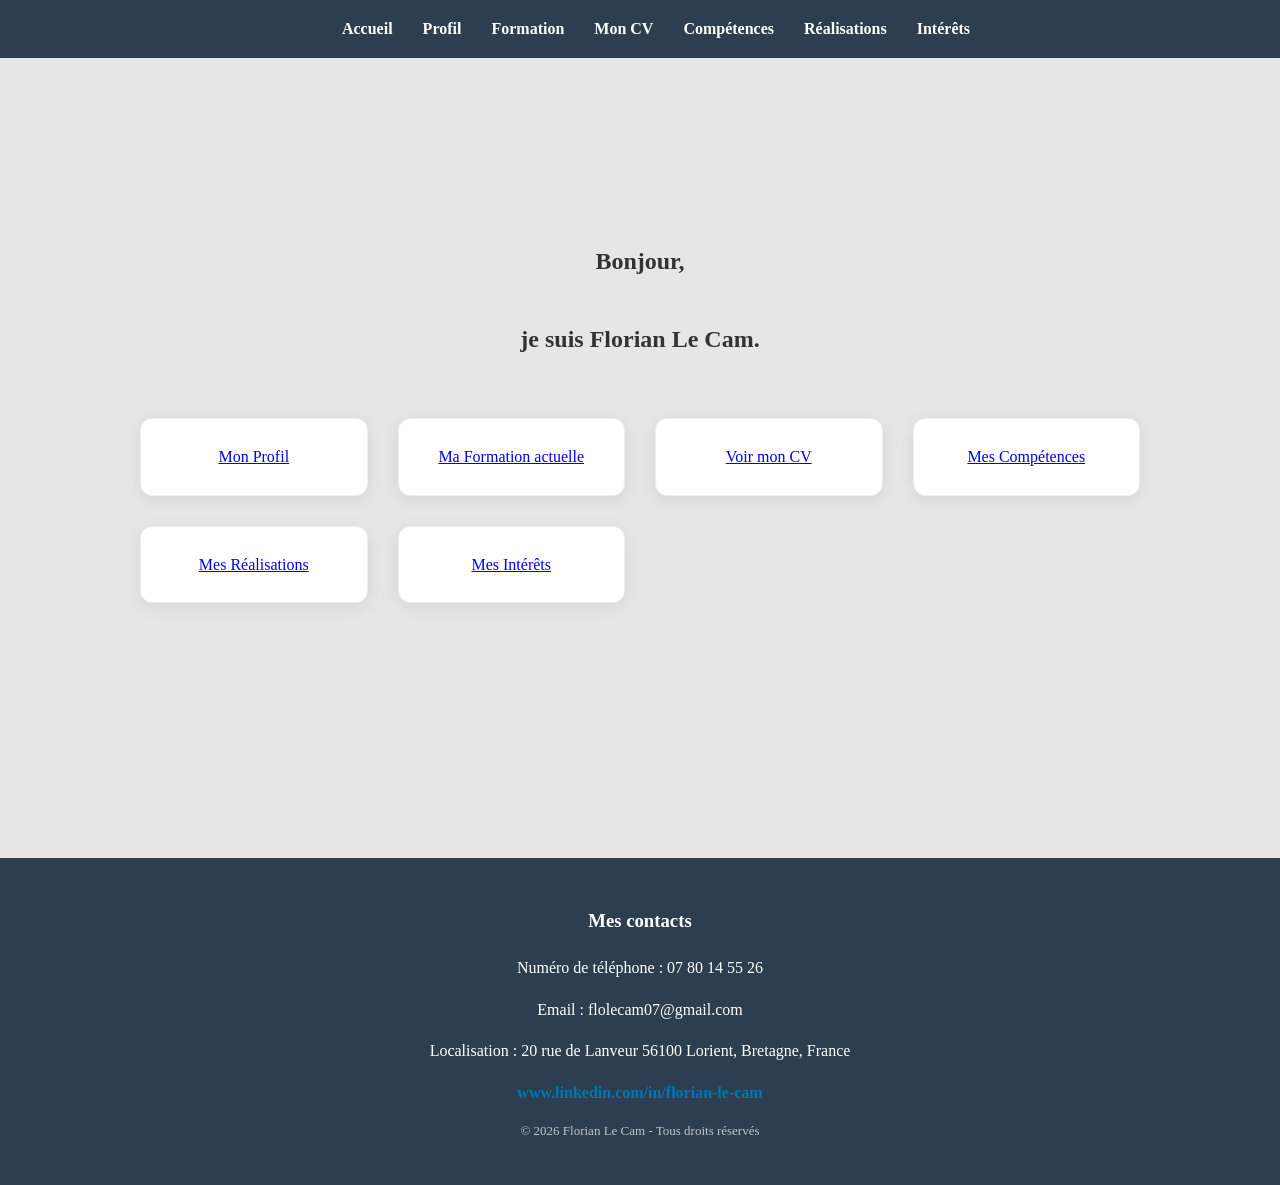
<file: index.html>
<!DOCTYPE html>
<html lang="fr">
<head>
    <meta charset="UTF-8">
    <title>Mon Portfolio | Accueil</title>
    <link rel="stylesheet" href="style.css">
</head>
<body>
    <nav>
        <ul>
            <li><a href="index.html">Accueil</a></li>
            <li><a href="profil.html">Profil</a></li>
            <li><a href="ENSIBS.html">Formation</a></li>
            <li><a href="cv.html">Mon CV</a></li>
            <li><a href="competences.html">Compétences</a></li>
            <li><a href="realisations.html">Réalisations</a></li>
            <li><a href="interets.html">Intérêts</a></li>
        </ul>
    </nav>

    <section class="moi">
        <h1>Bonjour,</h1>
        <h1>je suis Florian Le Cam.</h1>
        <div class="comp-grille">
            <a href="profil.html" class="comp">Mon Profil</a>
            <a href="ENSIBS.html" class="comp">Ma Formation actuelle</a>
            <a href="cv.html" class="comp">Voir mon CV</a>
            <a href="competences.html" class="comp">Mes Compétences</a>
            <a href="realisations.html" class="comp">Mes Réalisations</a>
            <a href="interets.html" class="comp">Mes Intérêts</a>
        </div>
    </section>
    <footer>
            <h3>Mes contacts</h3>
            <p>Numéro de téléphone : 07 80 14 55 26</p>
            <p>Email : flolecam07@gmail.com</p>
            <p>Localisation : 20 rue de Lanveur 56100 Lorient, Bretagne, France</p>
            <p>
            <a href="https://www.linkedin.com/in/florian-le-cam" target="_blank" style="text-decoration: none; color: #0077b5; font-weight: bold;">
            www.linkedin.com/in/florian-le-cam
            </a></p>
    <p class="copyright">&copy; 2026 Florian Le Cam - Tous droits réservés</p>
</footer>

</body>
</html>
</file>
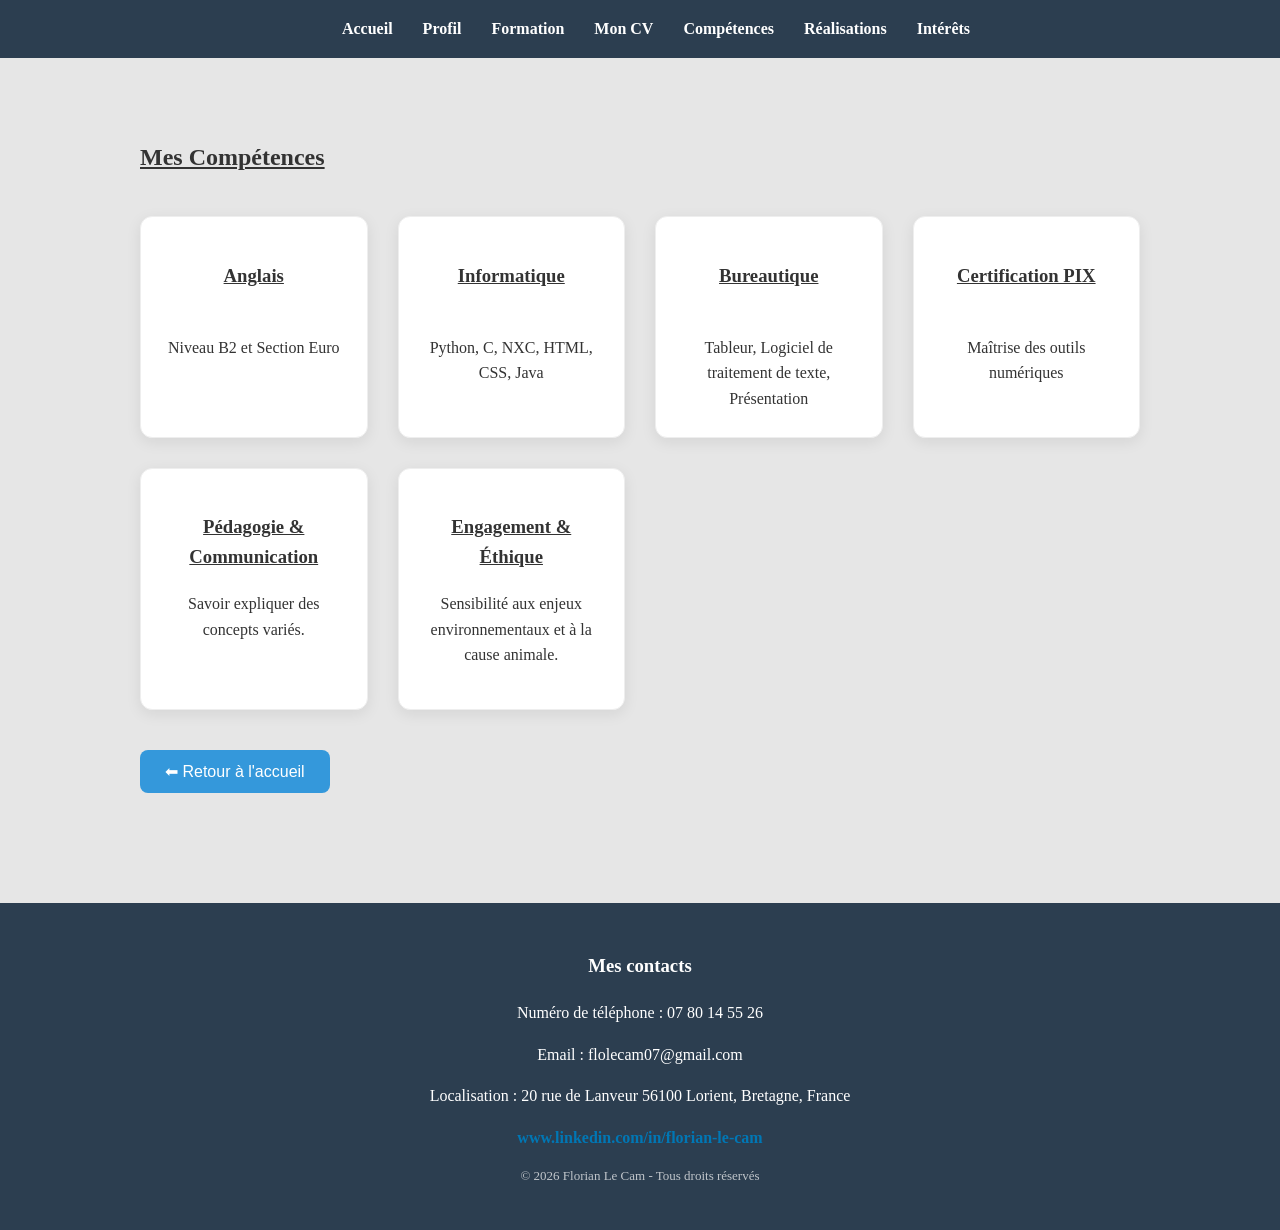
<file: competences.html>
<!DOCTYPE html>
<html lang="fr">
<head>
    <meta charset="UTF-8">
    <meta name="viewport" content="width=device-width, initial-scale=1.0">
    <title>Mes Compétences | Florian Le Cam</title>
    <link rel="stylesheet" href="style.css">
</head>
<body>
    <nav>
        <ul>
            <li><a href="index.html">Accueil</a></li>
            <li><a href="profil.html">Profil</a></li>
            <li><a href="ENSIBS.html">Formation</a></li>
            <li><a href="cv.html">Mon CV</a></li>
            <li><a href="competences.html">Compétences</a></li>
            <li><a href="realisations.html">Réalisations</a></li>
            <li><a href="interets.html">Intérêts</a></li>
        </ul>
    </nav>

    <main>
        <section id="competences">
            <h2><U>Mes Compétences</U></h2>
            
            <div class="comp-grille">
                <div class="comp"><h3><U>Anglais</U></h3><br>Niveau B2 et Section Euro</div>
                <div class="comp"><h3><U>Informatique</U></h3><br>Python, C, NXC, HTML, CSS, Java</div>
                <div class="comp"><h3><U>Bureautique</U></h3><br>Tableur, Logiciel de traitement de texte, Présentation</div>
                <div class="comp"><h3><U>Certification PIX</U></h3><br>Maîtrise des outils numériques</div>

                <div class="comp">
                    <h3><U>Pédagogie & Communication</U></h3>
                    <p>Savoir expliquer des concepts variés.</p>
                </div>

                <div class="comp">
                    <h3><U>Engagement & Éthique</U></h3>
                    <p>Sensibilité aux enjeux environnementaux et à la cause animale.</p>
                </div>
            </div>

            <div class="action-bar">
                <button onclick="window.location.href='index.html'">⬅ Retour à l'accueil</button>
            </div>
        </section>
    </main>

    <footer>
        <h3>Mes contacts</h3>
            <p>Numéro de téléphone : 07 80 14 55 26</p>
            <p>Email : flolecam07@gmail.com</p>
            <p>Localisation : 20 rue de Lanveur 56100 Lorient, Bretagne, France</p>
            <p>
            <a href="https://www.linkedin.com/in/florian-le-cam" target="_blank" style="text-decoration: none; color: #0077b5; font-weight: bold;">
            www.linkedin.com/in/florian-le-cam
            </a></p>
        <p class="copyright">&copy; 2026 Florian Le Cam - Tous droits réservés</p>
    </footer>

    <script src="script.js"></script>
</body>
</html>
</file>
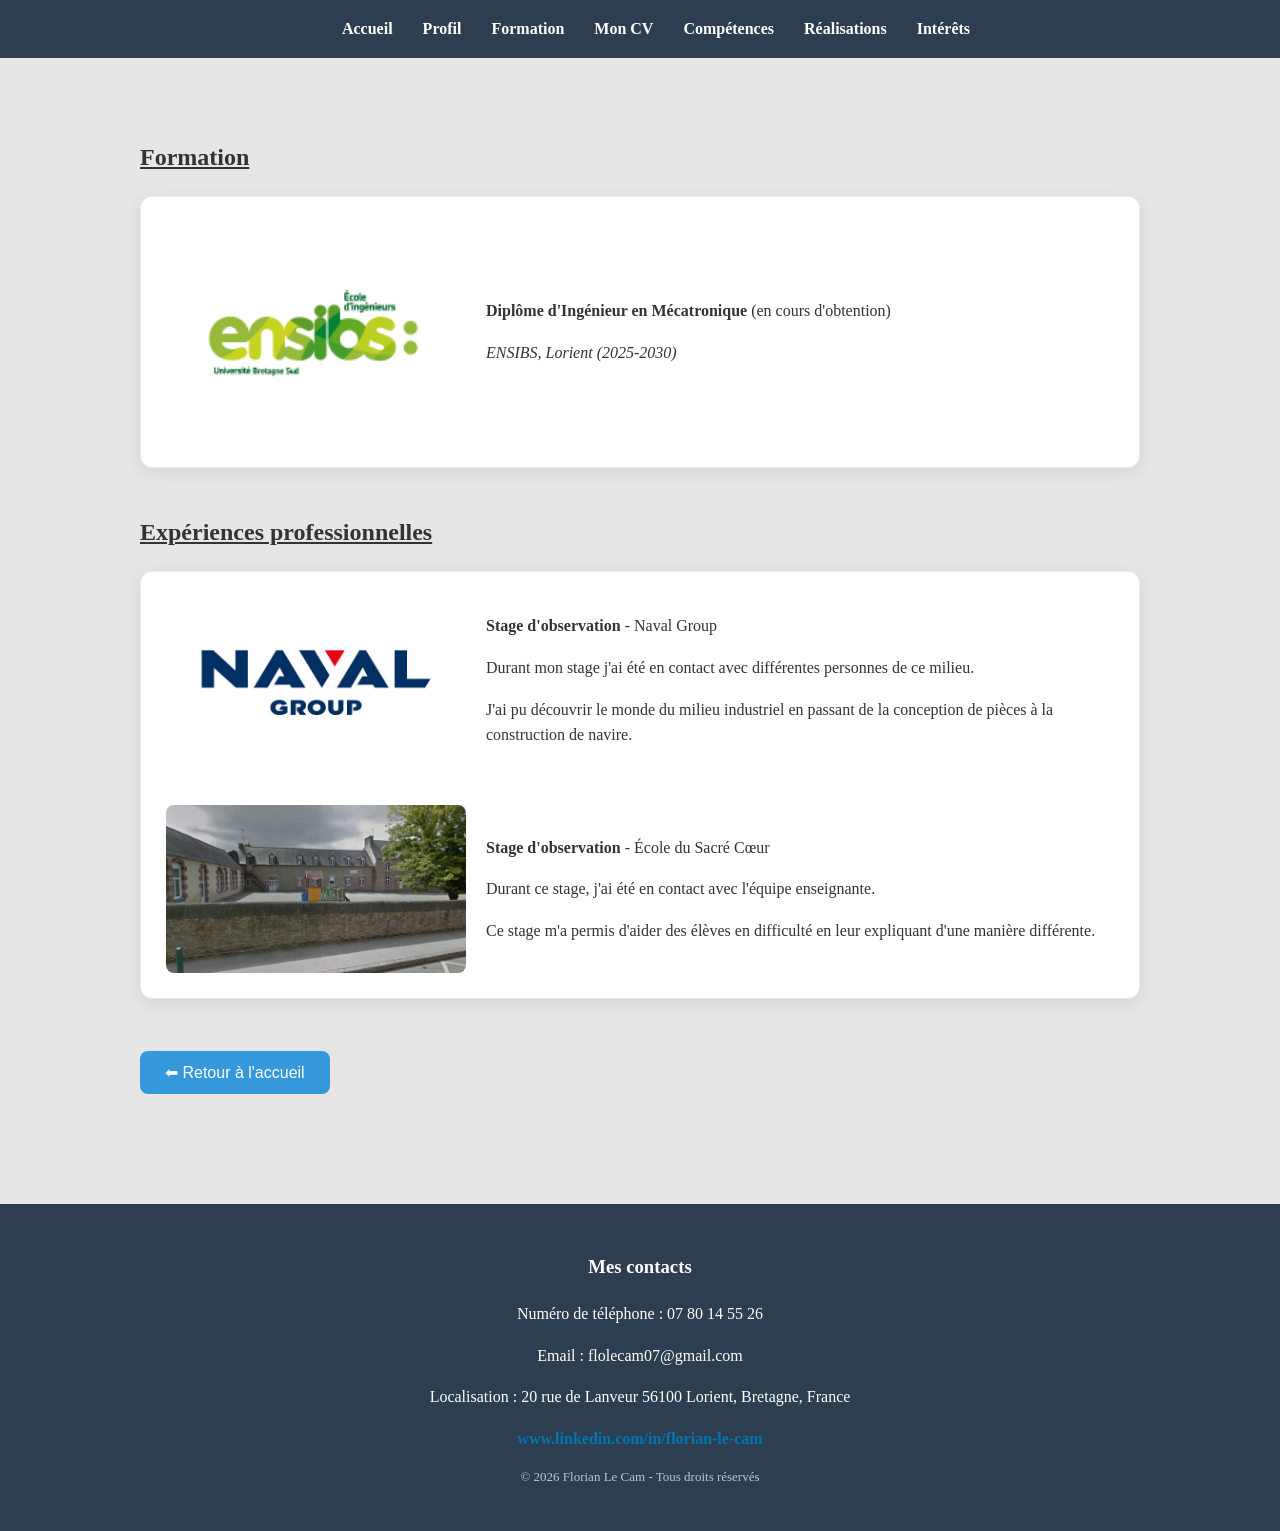
<file: cv.html>
<!DOCTYPE html>
<html lang="fr">
<head>
    <meta charset="UTF-8">
    <meta name="viewport" content="width=device-width, initial-scale=1.0">
    <title>Mon CV | Florian Le Cam</title>
    <link rel="stylesheet" href="style.css">
</head>
<body>
    <nav>
        <ul>
            <li><a href="index.html">Accueil</a></li>
            <li><a href="profil.html">Profil</a></li>
            <li><a href="ENSIBS.html">Formation</a></li>
            <li><a href="cv.html">Mon CV</a></li>
            <li><a href="competences.html">Compétences</a></li>
            <li><a href="realisations.html">Réalisations</a></li>
            <li><a href="interets.html">Intérêts</a></li>
        </ul>
    </nav>

    <section>
        <h2><U>Formation</U></h2>
<div class="case">
    <div class="exp-item">
    <a href="https://www-ensibs.univ-ubs.fr/fr/index.html" target="_blank">
        <img src="ENSIBS.png" alt="Logo ENSIBS" class="logo-cv">
    </a>
    <div>
        <p><strong>Diplôme d'Ingénieur en Mécatronique </strong>(en cours d'obtention)</p>
        <p><em><a href="https://www-ensibs.univ-ubs.fr/fr/index.html" target="_blank" 
            style="text-decoration: none; color: inherit;">ENSIBS</a>, Lorient (2025-2030)</em></p>
    </div>
</div>
</div>

<br>
        <h2><U>Expériences professionnelles</U></h2>
        <div class="case">
            <div class="exp-item">
                <img src="Naval Group.jpg" alt="Naval Group" class="logo-cv">
                <div>
                    <p><strong>Stage d'observation</strong> - Naval Group</p>
                    <p>Durant mon stage j'ai été en contact avec différentes personnes de ce milieu.   </p>
                    <p>J'ai pu découvrir le monde du milieu industriel en passant de la conception de pièces 
                        à la construction de navire. </p>

                </div>
            </div>
            <hr>
            <div class="exp-item">
                <img src="Ecole.avif" alt="Sacré Coeur" class="logo-cv">
                <div>
                    <p><strong>Stage d'observation</strong> - École du Sacré Cœur</p>
                    <p>Durant ce stage, j'ai été en contact avec l'équipe enseignante.</p>
                    <p>Ce stage m'a permis d'aider des élèves en difficulté en leur expliquant d'une manière différente.</p>
                </div>
            </div>
        </div>
        <br><br>
        <button onclick="window.location.href='index.html'">⬅ Retour à l'accueil</button>
    </section>

    <footer>
            <h3>Mes contacts</h3>
            <p>Numéro de téléphone : 07 80 14 55 26</p>
            <p>Email : flolecam07@gmail.com</p>
            <p>Localisation : 20 rue de Lanveur 56100 Lorient, Bretagne, France</p>
            <p>
            <a href="https://www.linkedin.com/in/florian-le-cam" target="_blank" style="text-decoration: none; color: #0077b5; font-weight: bold;">
            www.linkedin.com/in/florian-le-cam
            </a></p>
    <p class="copyright">&copy; 2026 Florian Le Cam - Tous droits réservés</p>
</footer>
</body>
</html>
</file>
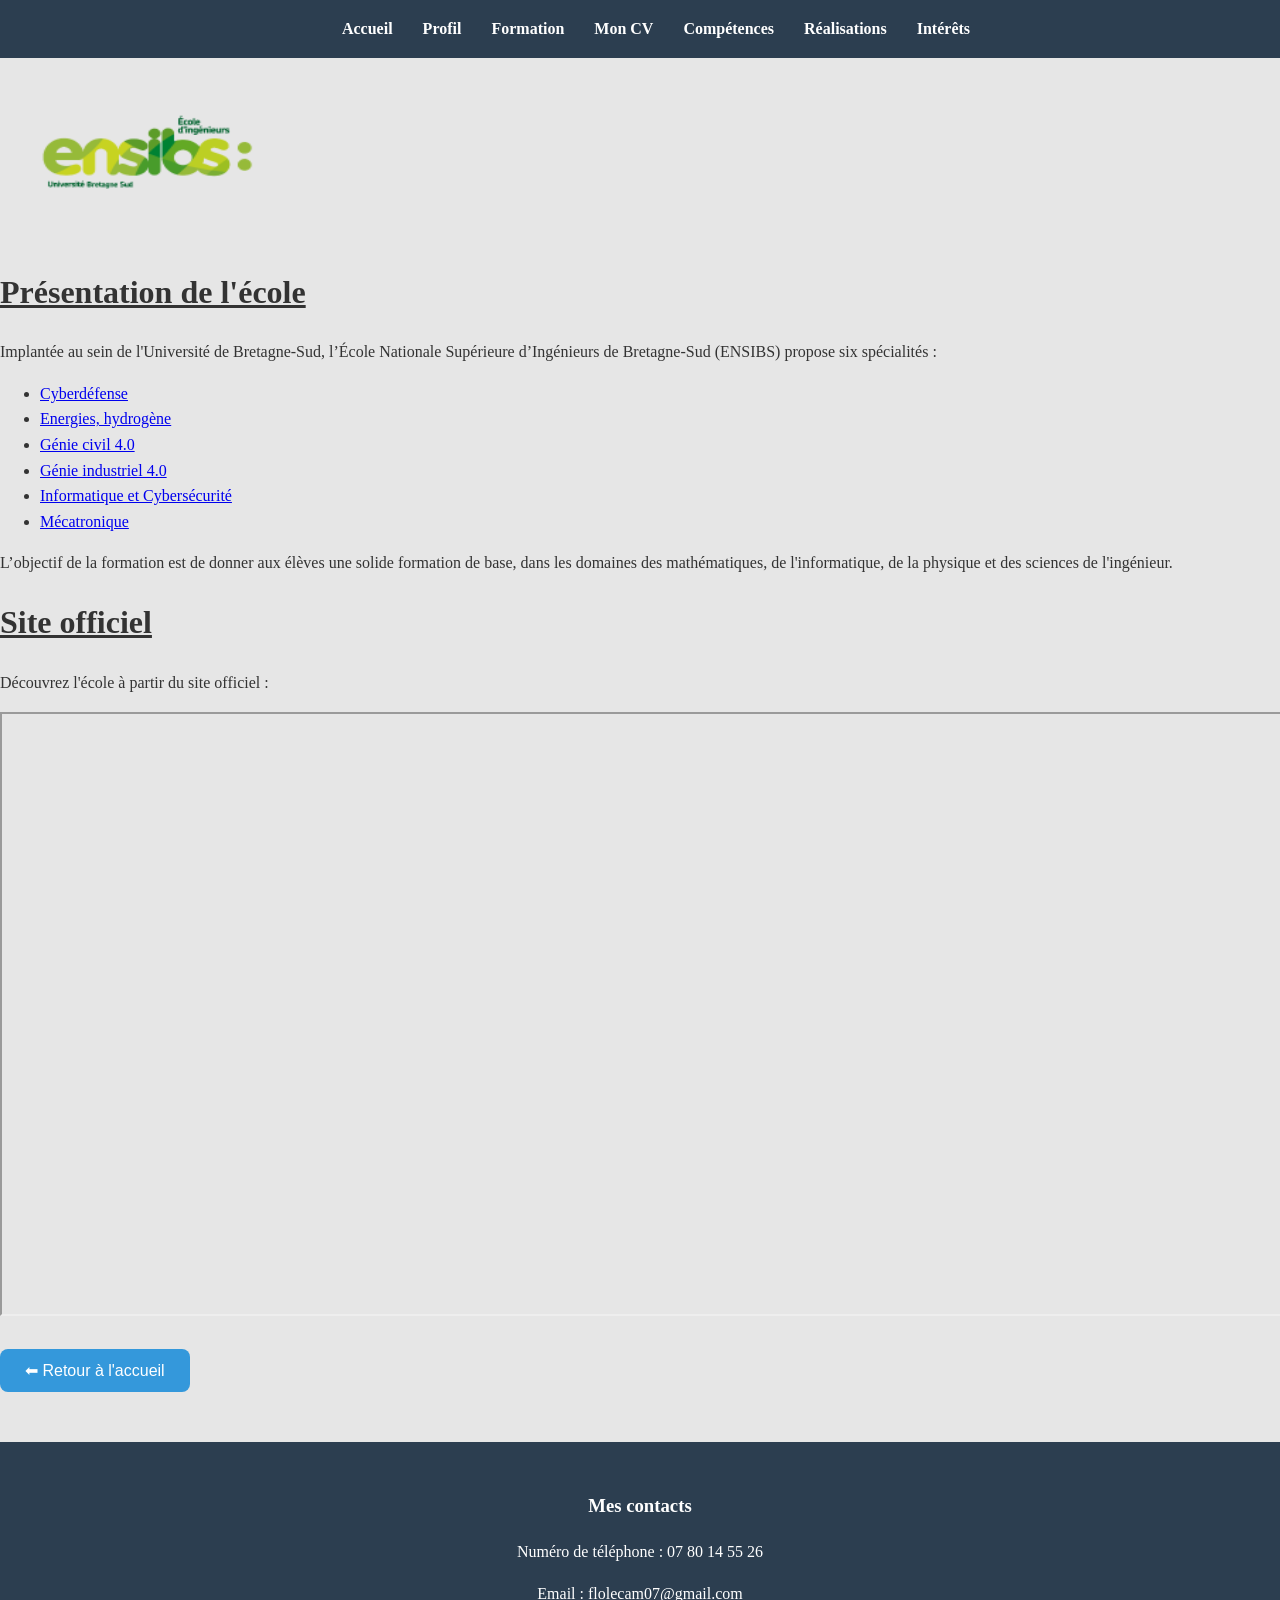
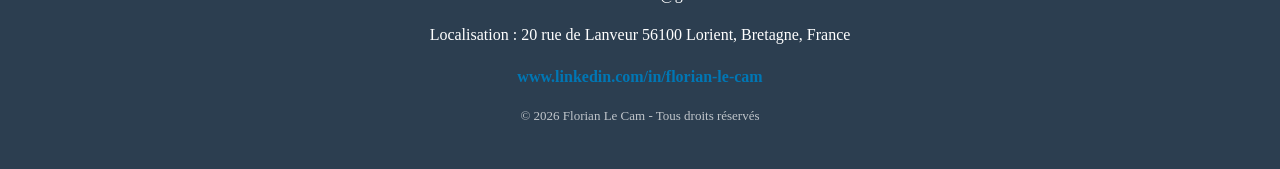
<file: ENSIBS.html>
<!DOCTYPE html>
<html lang="fr">
<head>
    <meta charset="UTF-8">
    <meta name="viewport" content="width=device-width, initial-scale=1.0">
    <title>Ma Formation | Florian Le Cam</title>
    <link rel="stylesheet" href="style.css">
</head>
<body>

    <nav>
        <ul>
            <li><a href="index.html">Accueil</a></li>
            <li><a href="profil.html">Profil</a></li>
            <li><a href="ENSIBS.html">Formation</a></li>
            <li><a href="cv.html">Mon CV</a></li>
            <li><a href="competences.html">Compétences</a></li>
            <li><a href="realisations.html">Réalisations</a></li>
            <li><a href="interets.html">Intérêts</a></li>
        </ul>
    </nav>

    <div class="content-formation">
        <img src="ENSIBS.png" alt="Logo ENSIBS" width="300px" height="180px">

        <h1><U>Présentation de l'école</U></h1>

        <div class="sub-content-indent">
            <p>Implantée au sein de l'Université de Bretagne-Sud, l’École Nationale Supérieure d’Ingénieurs de Bretagne-Sud (ENSIBS) propose six spécialités :</p>

            <ul>
                    <li>
                        <a href="https://www-ensibs.univ-ubs.fr/fr/formations/formations/diplome-d-ingenieur-DI/sciences-technologies-sante-STS/diplome-d-ingenieur-cyberdefense-ICYB00_213.html" target="_blank">
                            Cyberdéfense</a></li>

                    <li>
                        <a href="https://www-ensibs.univ-ubs.fr/fr/formations/formations/diplome-d-ingenieur-DI/sciences-technologies-sante-STS/diplome-d-ingenieur-energies-hydrogene-LBNJURUI.html" target="_blank">
                            Energies, hydrogène</a></li>

                    <li>
                        <a href="https://www-ensibs.univ-ubs.fr/fr/formations/formations/diplome-d-ingenieur-DI/sciences-technologies-sante-STS/diplome-d-ingenieur-genie-civil-4-0-KWM1C5QP.html"target="_blank">
                            Génie civil 4.0</a></li>

                    <li>
                        <a href="https://www-ensibs.univ-ubs.fr/fr/formations/formations-d-ingenieurs/genie-industriel-4-0.html"target="_blank">
                            Génie industriel 4.0</a></li>

                    <li>
                        <a href="https://www-ensibs.univ-ubs.fr/fr/formations/formations-d-ingenieurs/ingenieuur-cybersecurite-du-logiciel.html"target="_blank">
                            Informatique et Cybersécurité</a></li>

                    <li><a href="https://www-ensibs.univ-ubs.fr/fr/formations/formations-d-ingenieurs/meactronique.html"target="_blank">
                            Mécatronique</a></li>
                </ul>

            <p>
                L’objectif de la formation est de donner aux élèves une solide formation de base,
                dans les domaines des mathématiques, de l'informatique, de la physique et des sciences de l'ingénieur.
            </p>
        </div>

        <h1><U>Site officiel</U></h1>

        <div class="sub-content-indent">
            <p>Découvrez l'école à partir du site officiel :</p>
            <iframe src="https://www-ensibs.univ-ubs.fr/fr/index.html" height="600px" width="100%" id="Iframe_ENSIBS"></iframe>
        </div>
        
        <br>
        <button onclick="window.location.href='index.html'">⬅ Retour à l'accueil</button>
    </div>

    <footer>
        <h3>Mes contacts</h3>
            <p>Numéro de téléphone : 07 80 14 55 26</p>
            <p>Email : flolecam07@gmail.com</p>
            <p>Localisation : 20 rue de Lanveur 56100 Lorient, Bretagne, France</p>
            <p>
            <a href="https://www.linkedin.com/in/florian-le-cam" target="_blank" style="text-decoration: none; color: #0077b5; font-weight: bold;">
            www.linkedin.com/in/florian-le-cam
            </a></p>
            <p class="copyright">&copy; 2026 Florian Le Cam - Tous droits réservés</p>
            </div>
        </div>
    </footer>

</body>
</html>
</file>
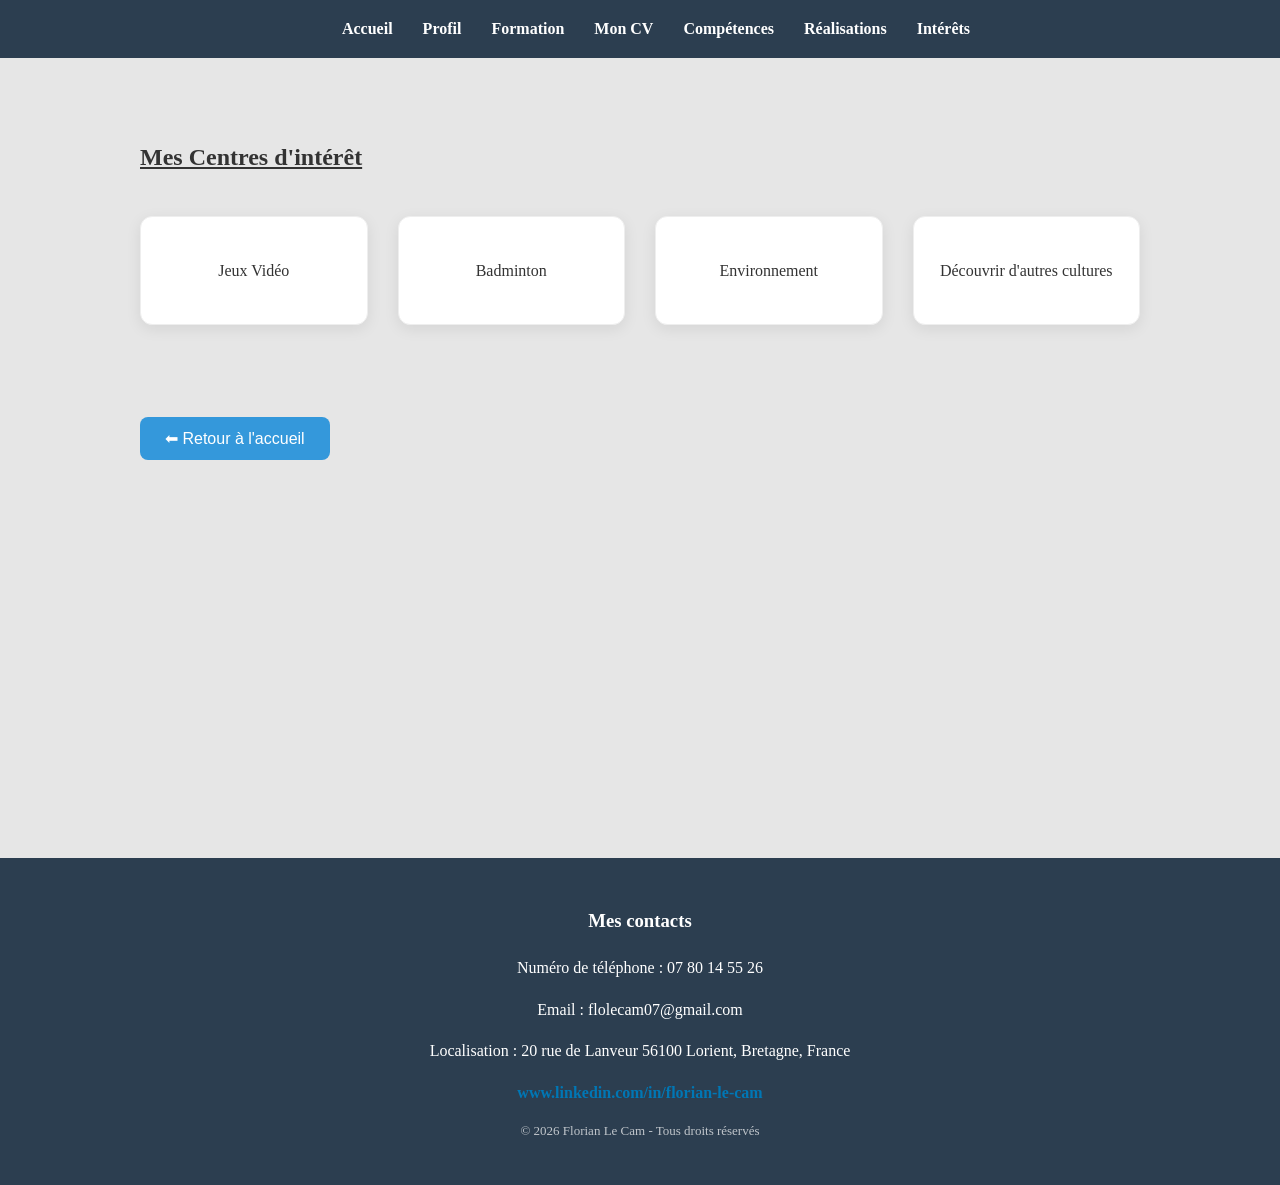
<file: interets.html>
<!DOCTYPE html>
<html lang="fr">
<head>
    <meta charset="UTF-8">
    <meta name="viewport" content="width=device-width, initial-scale=1.0">
    <title>Intérêts | Florian Le Cam</title>
    <link rel="stylesheet" href="style.css">
</head>
<body>
    <nav>
        <ul>
            <li><a href="index.html">Accueil</a></li>
            <li><a href="profil.html">Profil</a></li>
            <li><a href="ENSIBS.html">Formation</a></li>
            <li><a href="cv.html">Mon CV</a></li>
            <li><a href="competences.html">Compétences</a></li>
            <li><a href="realisations.html">Réalisations</a></li>
            <li><a href="interets.html">Intérêts</a></li>
        </ul>
    </nav>

    <section>
        <h2><U>Mes Centres d'intérêt</U></h2>
        <div class="interet-grille">
            <div class="interet-case"><p>Jeux Vidéo</p></div>
            <div class="interet-case"><p>Badminton</p></div>
            <div class="interet-case"><p>Environnement</p></div>
            <div class="interet-case"><p>Découvrir d'autres cultures</p></div>
        </div>
        <br><br>
        <button onclick="window.location.href='index.html'">⬅ Retour à l'accueil</button>
    </section>

    <footer>
            <h3>Mes contacts</h3>
            <p>Numéro de téléphone : 07 80 14 55 26</p>
            <p>Email : flolecam07@gmail.com</p>
            <p>Localisation : 20 rue de Lanveur 56100 Lorient, Bretagne, France</p>
            <p>
            <a href="https://www.linkedin.com/in/florian-le-cam" target="_blank" style="text-decoration: none; color: #0077b5; font-weight: bold;">
            www.linkedin.com/in/florian-le-cam
            </a></p>
    <p class="copyright">&copy; 2026 Florian Le Cam - Tous droits réservés</p>
</footer>
</body>
</html>
</file>
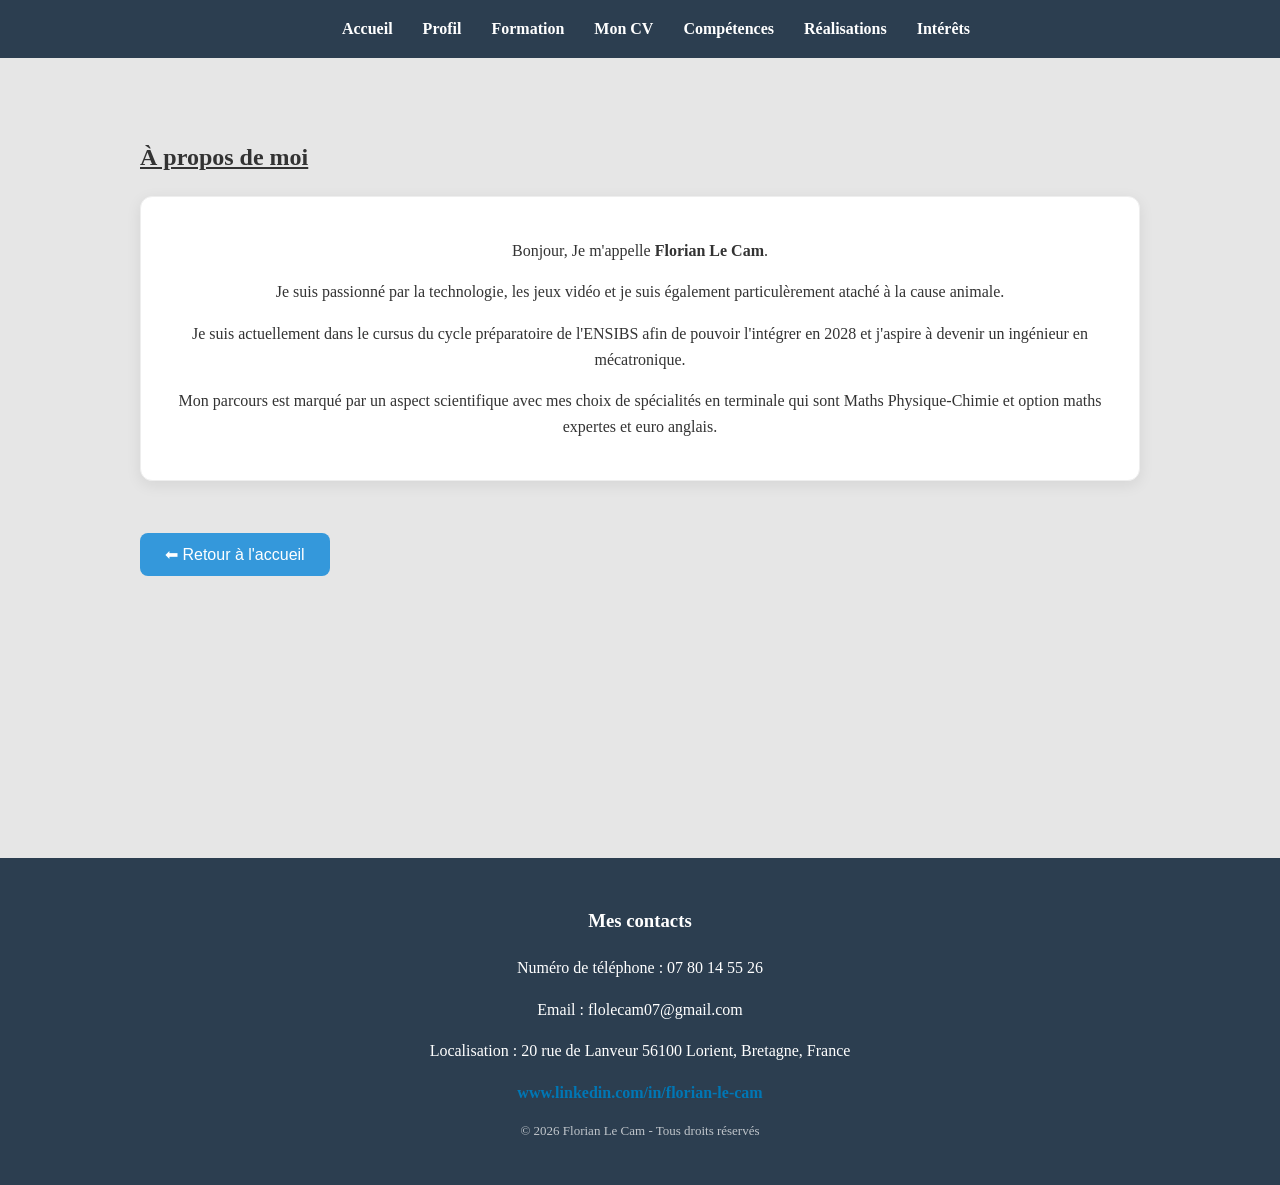
<file: profil.html>
<!DOCTYPE html>
<html lang="fr">
<head>
    <meta charset="UTF-8">
    <meta name="viewport" content="width=device-width, initial-scale=1.0">
    <title>Profil | Florian Le Cam</title>
    <link rel="stylesheet" href="style.css">
</head>
<body>
    <nav>
        <ul>
            <li><a href="index.html">Accueil</a></li>
            <li><a href="profil.html">Profil</a></li>
            <li><a href="ENSIBS.html">Formation</a></li>
            <li><a href="cv.html">Mon CV</a></li>
            <li><a href="competences.html">Compétences</a></li>
            <li><a href="realisations.html">Réalisations</a></li>
            <li><a href="interets.html">Intérêts</a></li>
        </ul>
    </nav>

    <section>
        <h2><U>À propos de moi</U></h2>
        <div class="case">
            <p>Bonjour, Je m'appelle <strong>Florian Le Cam</strong>.<p>
            </p> Je suis passionné par la technologie, les jeux vidéo et je suis également particulèrement ataché à la cause animale.<p>
            </p> Je suis actuellement dans le cursus du cycle préparatoire de l'ENSIBS afin de pouvoir l'intégrer en 2028 
            et j'aspire à devenir un ingénieur en mécatronique.</p>
            <p>Mon parcours est marqué par un aspect scientifique avec mes choix de spécialités en terminale qui sont Maths 
                Physique-Chimie et option maths expertes et euro anglais.</p>
            
        </div>
        <br><br>
        <button onclick="window.location.href='index.html'">⬅ Retour à l'accueil</button>   
    </section>

    <footer>
            <h3>Mes contacts</h3>
            <p>Numéro de téléphone : 07 80 14 55 26</p>
            <p>Email : flolecam07@gmail.com</p>
            <p>Localisation : 20 rue de Lanveur 56100 Lorient, Bretagne, France</p>
            <p>
            <a href="https://www.linkedin.com/in/florian-le-cam" target="_blank" style="text-decoration: none; color: #0077b5; font-weight: bold;">
            www.linkedin.com/in/florian-le-cam
            </a></p>
    <p class="copyright">&copy; 2026 Florian Le Cam - Tous droits réservés</p>
</footer>
</body>
</html>
</file>
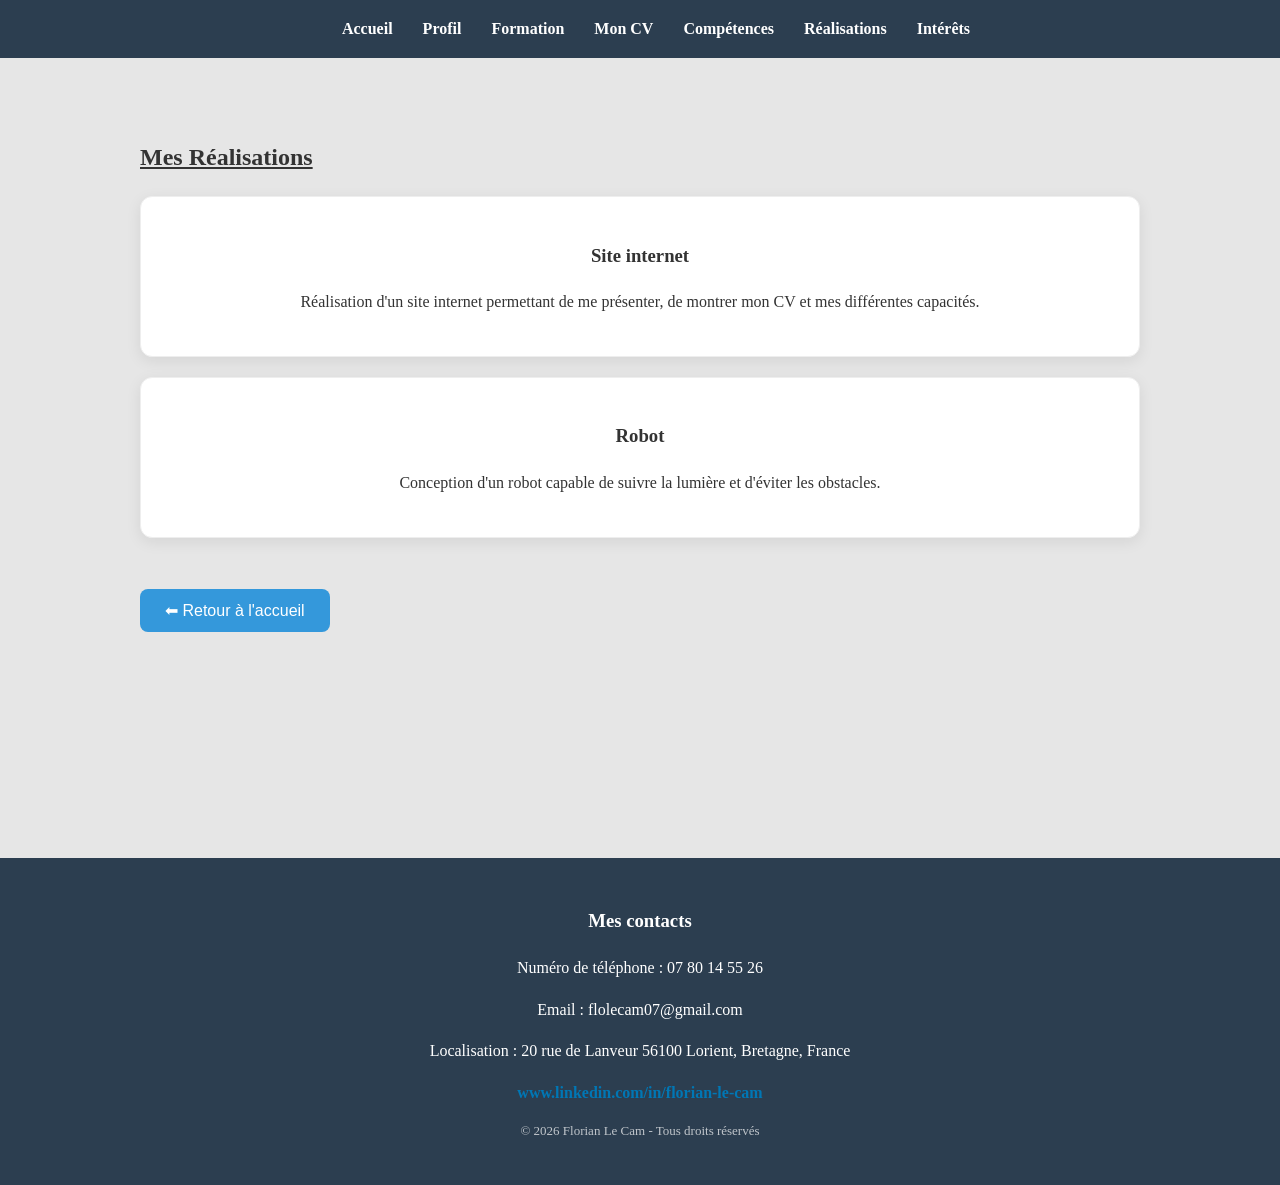
<file: realisations.html>
<!DOCTYPE html>
<html lang="fr">
<head>
    <meta charset="UTF-8">
    <meta name="viewport" content="width=device-width, initial-scale=1.0">
    <title>Réalisations | Florian Le Cam</title>
    <script src="script.js"></script>
    <link rel="stylesheet" href="style.css">
</head>
<body>
    <nav>
        <ul>
            <li><a href="index.html">Accueil</a></li>
            <li><a href="profil.html">Profil</a></li>
            <li><a href="ENSIBS.html">Formation</a></li>
            <li><a href="cv.html">Mon CV</a></li>
            <li><a href="competences.html">Compétences</a></li>
            <li><a href="realisations.html">Réalisations</a></li>
            <li><a href="interets.html">Intérêts</a></li>
        </ul>
    </nav>

    <section>
        <h2><U>Mes Réalisations</U></h2>
        <div class="real-case">
            <h3>Site internet</h3>
            <p>Réalisation d'un site internet permettant de me présenter, de montrer mon CV et mes différentes capacités.</p>
        </div>
        <div class="real-case" style="margin-top: 20px;">
            <h3>Robot</h3>
            <p>Conception d'un robot capable de suivre la lumière et d'éviter les obstacles.</p>
        </div>
        <br><br>
        <button onclick="window.location.href='index.html'">⬅ Retour à l'accueil</button>
    </section>

    <footer>
            <h3>Mes contacts</h3>
            <p>Numéro de téléphone : 07 80 14 55 26</p>
            <p>Email : flolecam07@gmail.com</p>
            <p>Localisation : 20 rue de Lanveur 56100 Lorient, Bretagne, France</p>
            <p>
            <a href="https://www.linkedin.com/in/florian-le-cam" target="_blank" style="text-decoration: none; color: #0077b5; font-weight: bold;">
            www.linkedin.com/in/florian-le-cam
            </a></p>
    <p class="copyright">&copy; 2026 Florian Le Cam - Tous droits réservés</p>
</footer>
</body>
</html>
</file>
<file: style.css>
body {
    font-family: 'Segoe UI';
    line-height: 1.6;
    margin: 0;
    color: #333;
    background-color: #e6e6e6;
}

nav {
    background: #2c3e50;
    padding: 16px;
    width: 100%;
}

nav ul {
    display: flex;
    justify-content: center;
    list-style: none;
    margin: 0;
    padding: 0;
}

nav a {
    color: white;
    text-decoration: none;
    margin: 0 15px;
    font-weight: bold;
    transition: color 0.3s;
}

nav a:hover {
    color: #3498db;
}

section {
    padding: 60px 20px;
    max-width: 1000px;
    margin: auto;
    min-height: 70vh;
}

.moi {
    text-align: center;
    display: flex;
    flex-direction: column;
    justify-content: center;
    align-items: center;
}

.comp-grille, .interet-grille {
    display: grid;
    grid-template-columns: repeat(auto-fit, minmax(200px, 1fr)); 
    gap: 30px;
    width: 100%;
    max-width: 1200px;
    margin: 40px auto;

}

.case, .real-case, .comp, .interet-case {
    background: #fff;
    padding: 25px;
    border-radius: 12px;
    box-shadow: 0 4px 15px rgba(0,0,0,0.08);
    border: 1px solid #eee;
    text-align: center;
}

.exp-item {
    display: flex;
    align-items: center;
    gap: 20px;
    text-align: left;
}

.logo-cv {
    width: 300px;
    height: auto;
    border-radius: 8px;
}

button {
    background: #3498db;
    color: white;
    padding: 12px 25px;
    border: none;
    border-radius: 8px;
    cursor: pointer;
    font-size: 16px;
}

button:hover {
    background: #2980b9;
}

footer {
    background: #2c3e50;
    color: white;
    text-align: center;
    padding: 30px 20px;
    margin-top: 50px;
}

footer a {
    color: #3498db;
}

.copyright {
    font-size: 13px;
    margin-top: 15px;
    opacity: 0.7;
}

hr {
    border: 0;
    border-top: 1px solid #ffffff;
    margin: 20px 0;
}
</file>
